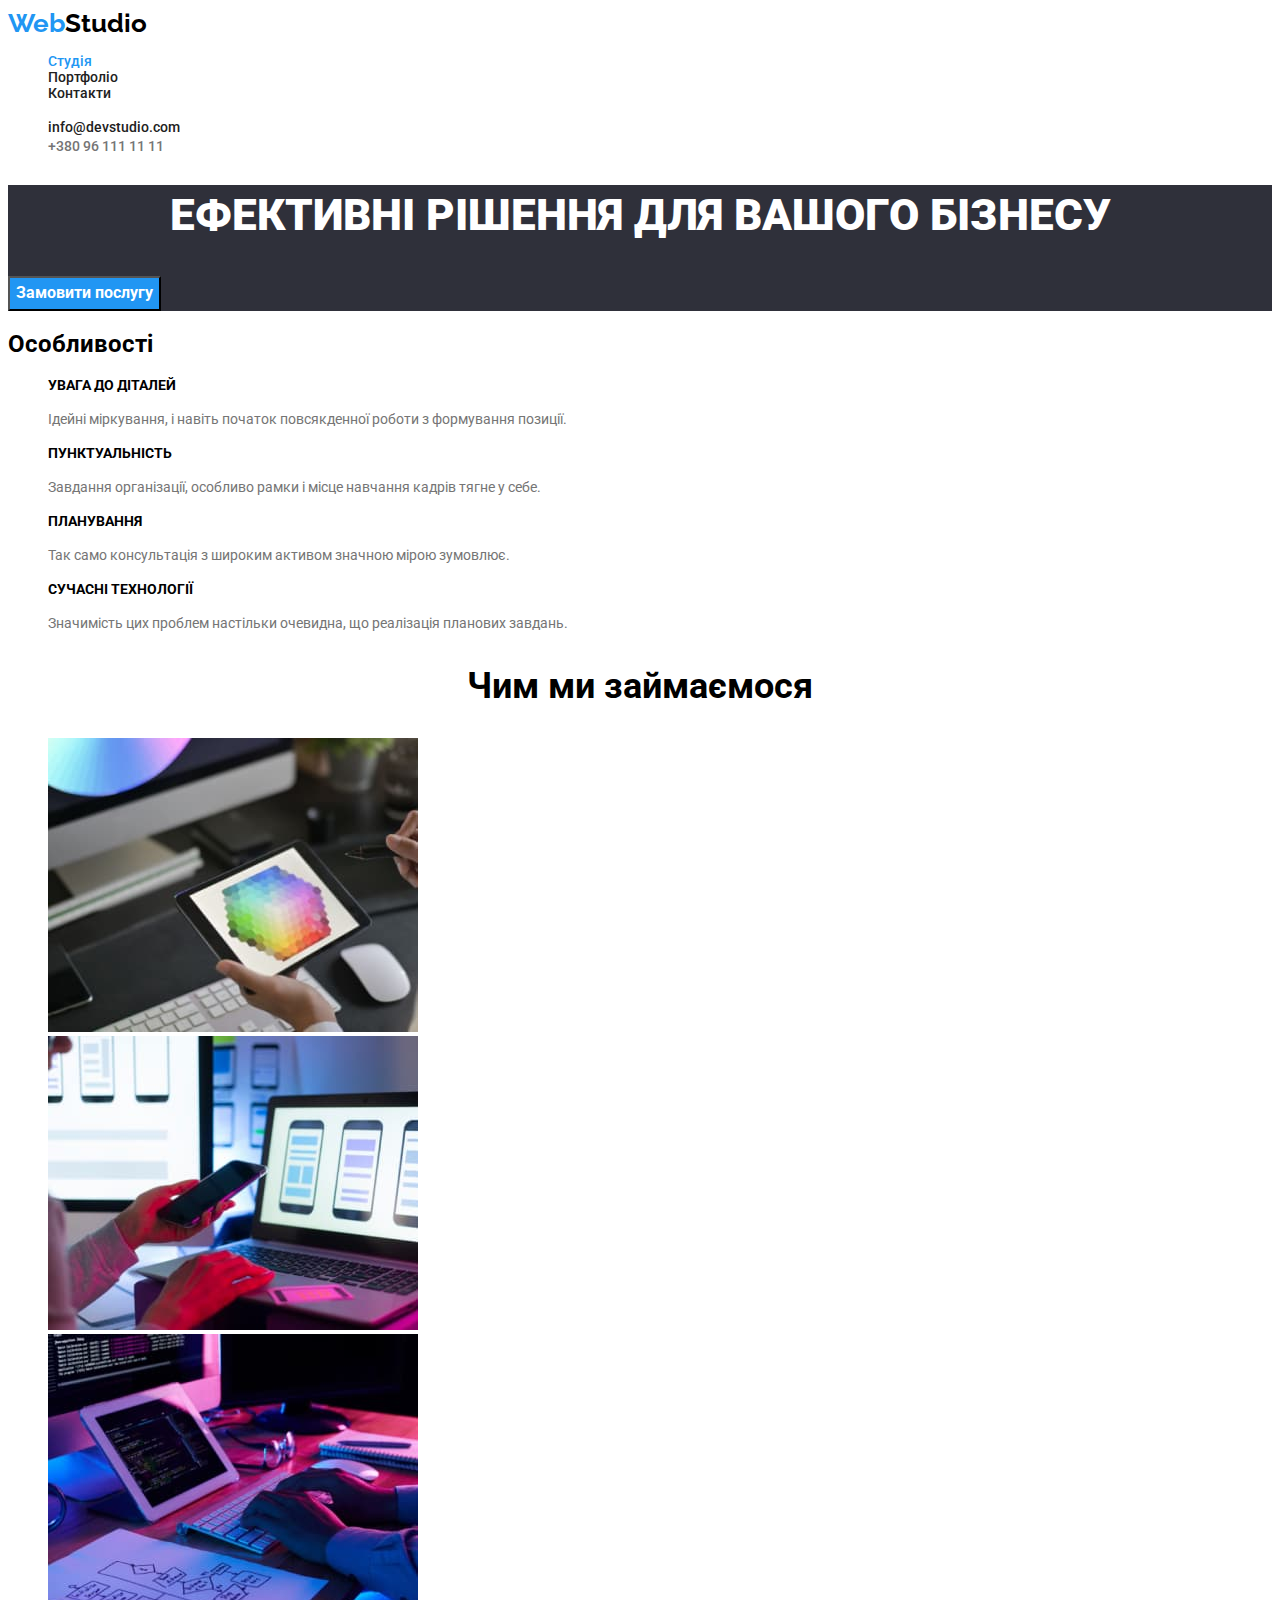
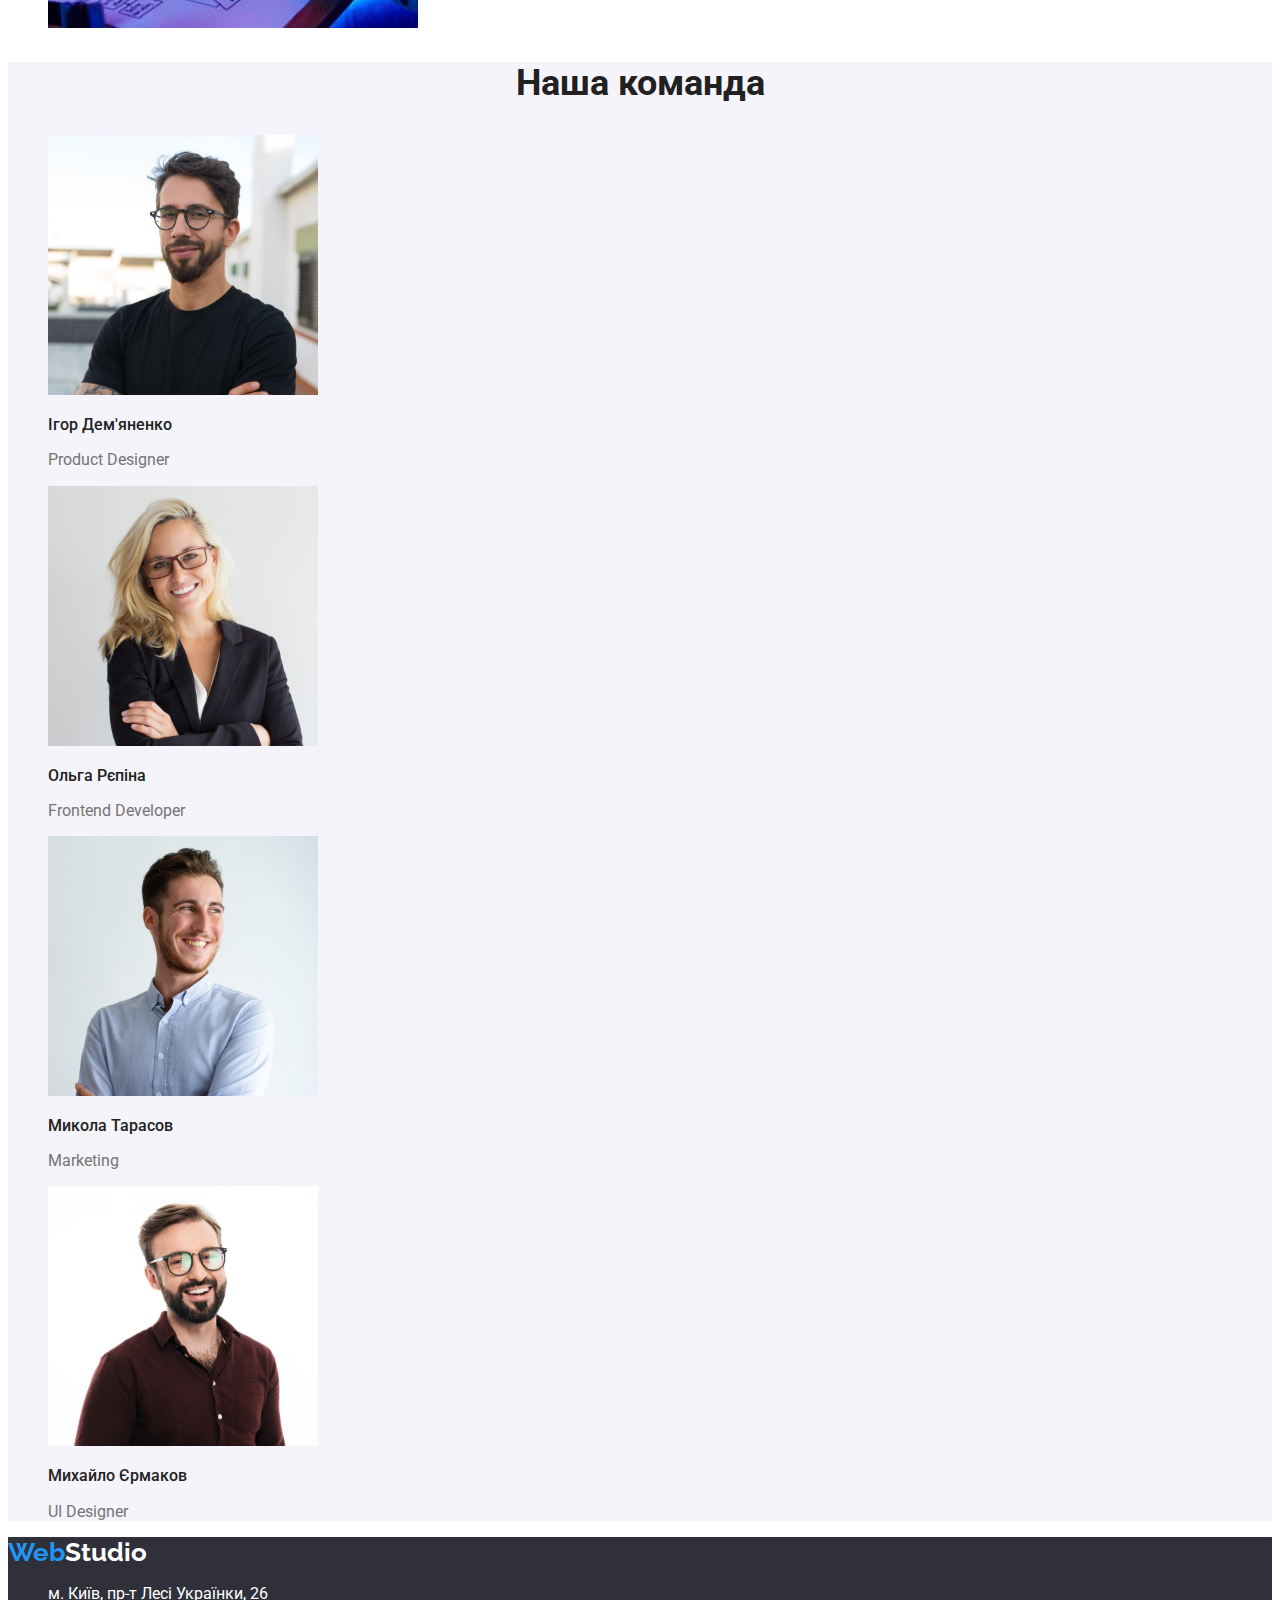
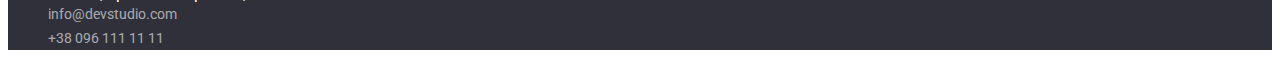
<file: index.html>
<!DOCTYPE html>
<html lang="en">
  <head>
    <meta charset="UTF-8" />
    <meta http-equiv="X-UA-Compatible" content="IE=edge" />
    <meta name="viewport" content="width=device-width, initial-scale=1.0" />
    <title>Tutorial1</title>
    <link rel="preconnect" href="https://fonts.googleapis.com" />
    <link rel="preconnect" href="https://fonts.gstatic.com" crossorigin />
    <link
      href="https://fonts.googleapis.com/css2?family=Raleway:wght@700&family=Roboto:wght@400;500;700;900&display=swap"
      rel="stylesheet"
    />
    <link rel="stylesheet" href="./css/styles.css" />
  </head>
  <body>
    <header>
      <a href="index.html" class="logohead logolink"><span>Web</span>Studio</a>
      <nav class="navigation">
        <ul class="list">
          <li><a href="./index.html" class="opened link">Студія</a></li>
          <li><a href="./portfolio.html" class="link">Портфоліо</a></li>
          <li><a href="./index.html" class="link">Контакти</a></li>
        </ul>
      </nav>
      <ul class="list">
        <li>
          <a href="mailto:info@devstudio.com" class="mail link"
            >info@devstudio.com</a
          >
        </li>
        <li>
          <a href="tel:+380961111111" class="tel telfont link"
            >+380 96 111 11 11</a
          >
        </li>
      </ul>
    </header>
    <main>
      <section class="bussiness">
        <h1>Ефективні рішення для вашого бізнесу</h1>
        <button type="button">Замовити послугу</button>
      </section>
      <section class="features">
        <h2>Особливості</h2>
        <ul class="list">
          <li>
            <h3>Увага до діталей</h3>
            <p>
              Ідейні міркування, і навіть початок повсякденної роботи з
              формування позиції.
            </p>
          </li>
          <li>
            <h3>Пунктуальність</h3>
            <p>
              Завдання організації, особливо рамки і місце навчання кадрів тягне
              у себе.
            </p>
          </li>
          <li>
            <h3>Планування</h3>
            <p>
              Так само консультація з широким активом значною мірою зумовлює.
            </p>
          </li>
          <li>
            <h3>Сучасні технології</h3>
            <p>
              Значимість цих проблем настільки очевидна, що реалізація планових
              завдань.
            </p>
          </li>
        </ul>
      </section>
      <section class="studioaffairs">
        <h2>Чим ми займаємося</h2>
        <ul class="list">
          <li>
            <img src="images/img.jpg" alt="hands and plansh" width="370" />
          </li>
          <li>
            <img src="images/img1.jpg" alt="hands with phone" width="370" />
          </li>
          <li>
            <img
              src="images/img2.jpg"
              alt="hands with graph plansh"
              width="370"
            />
          </li>
        </ul>
      </section>
      <section class="team">
        <h2>Наша команда</h2>
        <ul class="list">
          <li>
            <img src="images/img3.jpg" alt="bech1" width="270" />
            <h3>Ігор Дем'яненко</h3>
            <p>Product Designer</p>
          </li>
          <li>
            <img src="images/img5.jpg" alt="bech2" width="270" />
            <h3>Ольга Рєпіна</h3>
            <p>Frontend Developer</p>
          </li>
          <li>
            <img src="images/img4.jpg" alt="bech3" width="270" />
            <h3>Микола Тарасов</h3>
            <p>Marketing</p>
          </li>
          <li>
            <img src="images/img6.jpg" alt="bech4" width="270" />
            <h3>Михайло Єрмаков</h3>
            <p>UI Designer</p>
          </li>
        </ul>
      </section>
    </main>
    <footer class="footback">
      <a href="index.html" class="logofoot logolink"><span>Web</span>Studio</a>
      <address>
        <ul class="footfont list">
          <li>
            <a
              href="https://goo.gl/maps/YYb8xNzgvtQFZGut9"
              class="footlink link"
              >м. Київ, пр-т Лесі Українки, 26</a
            >
          </li>
          <li>
            <a
              href="mailto:info@devstudio.com"
              class="footlink-blank mailfoot link"
              >info@devstudio.com</a
            >
          </li>
          <li>
            <a href="tel:+380961111111" class="footlink-blank telfontfoot link"
              >+38 096 111 11 11</a
            >
          </li>
        </ul>
      </address>
    </footer>
  </body>
</html>
</file>
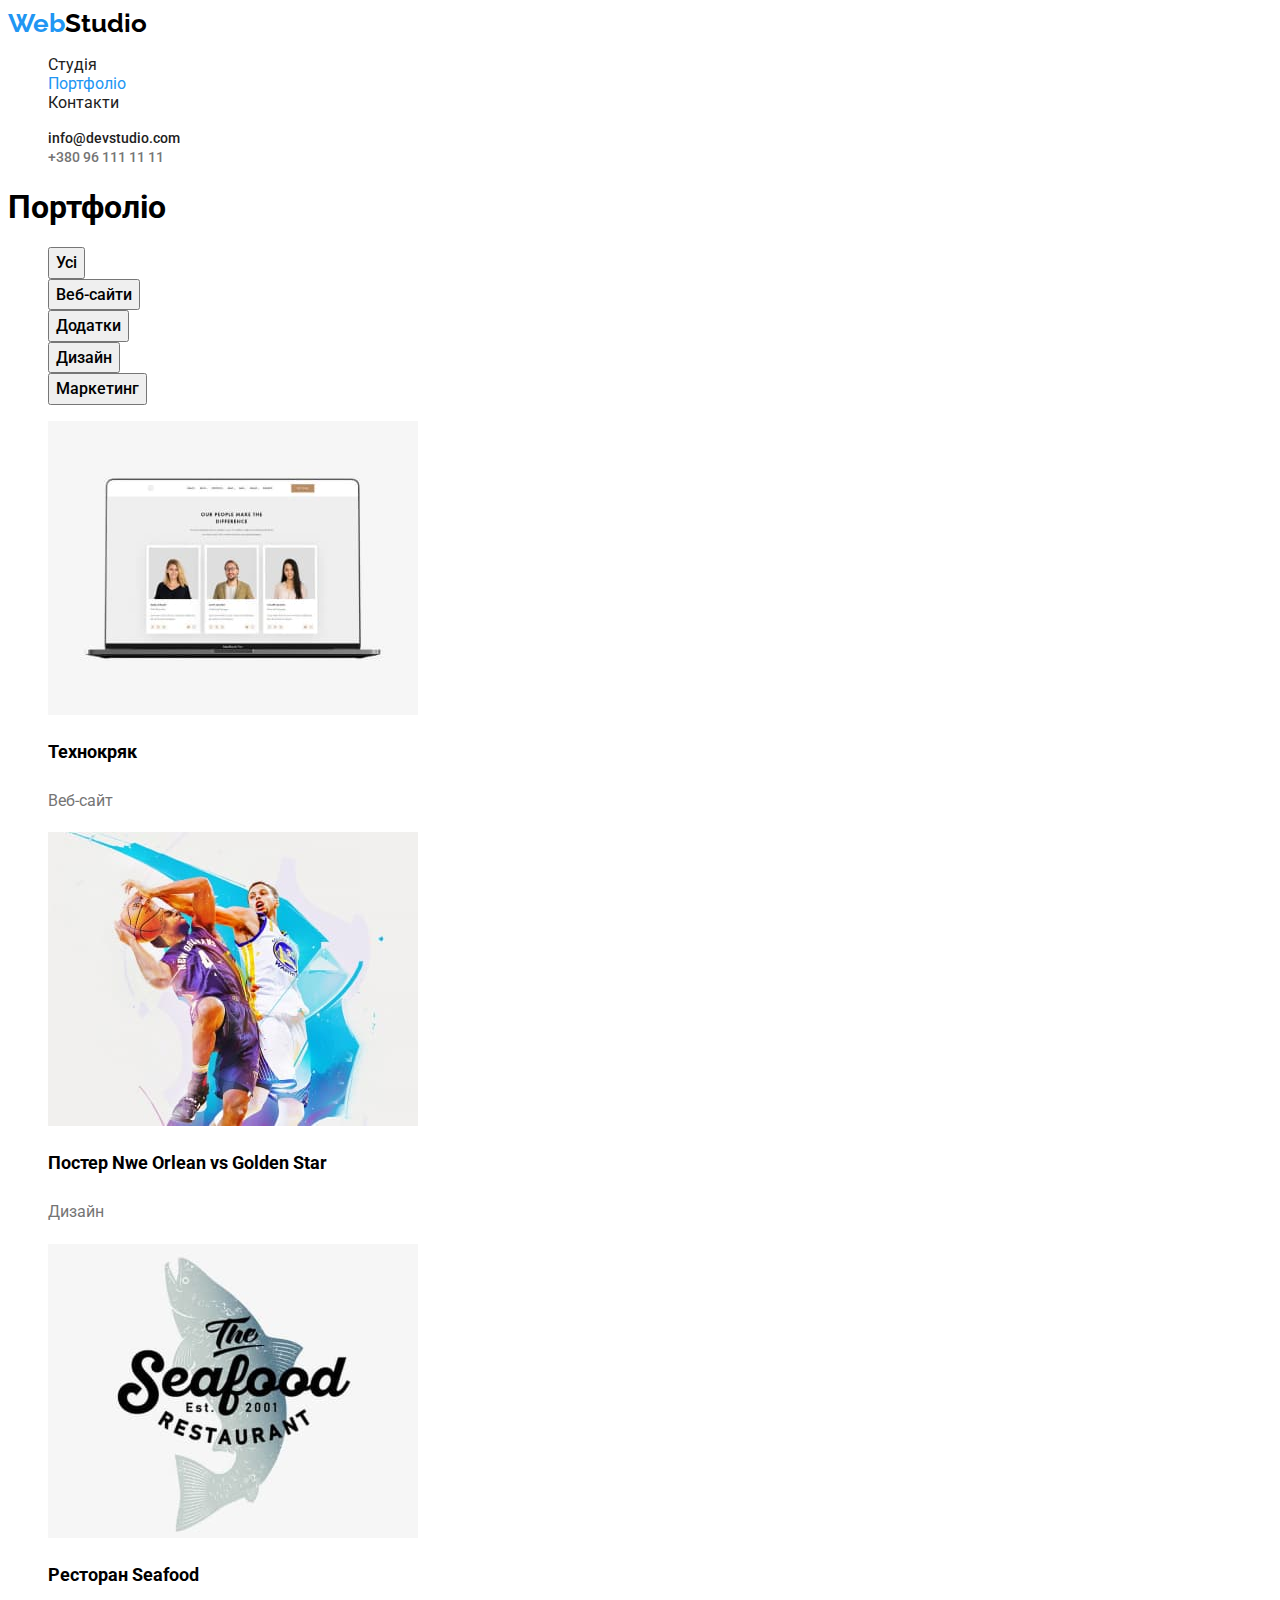
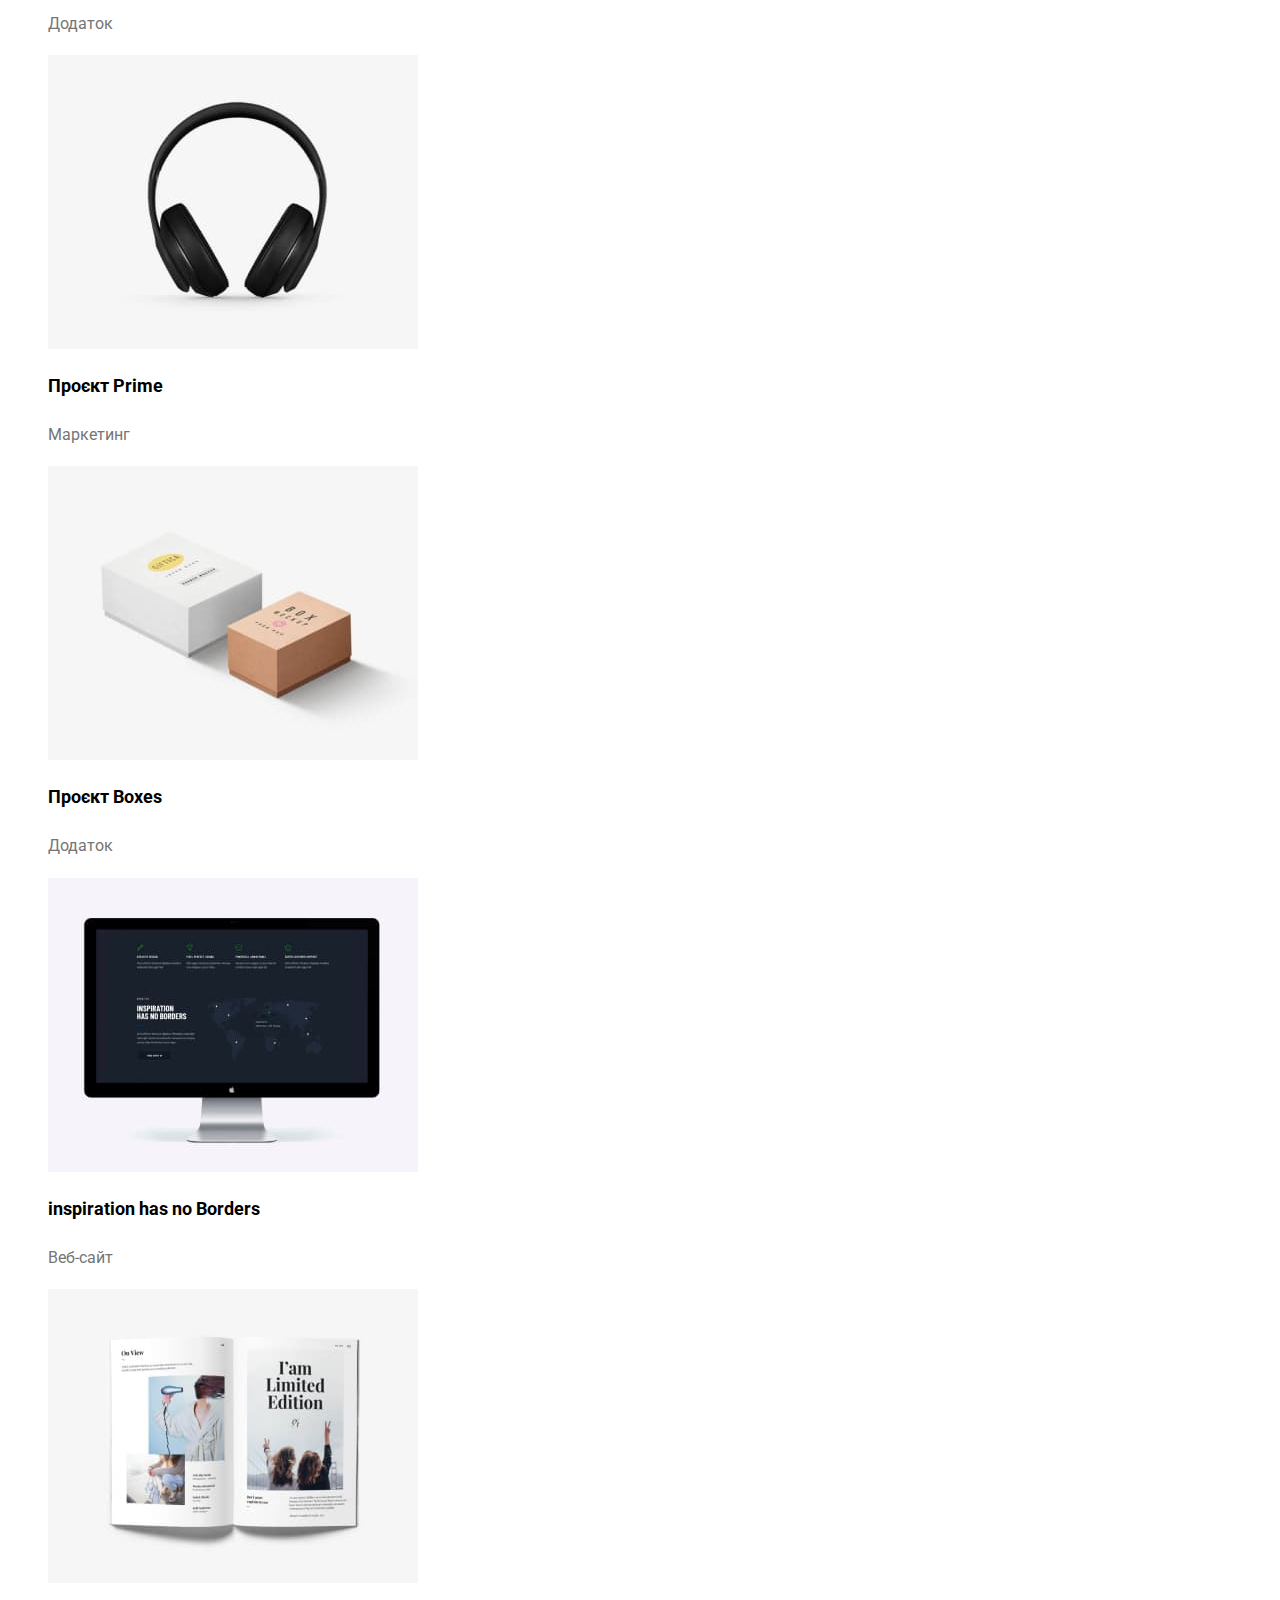
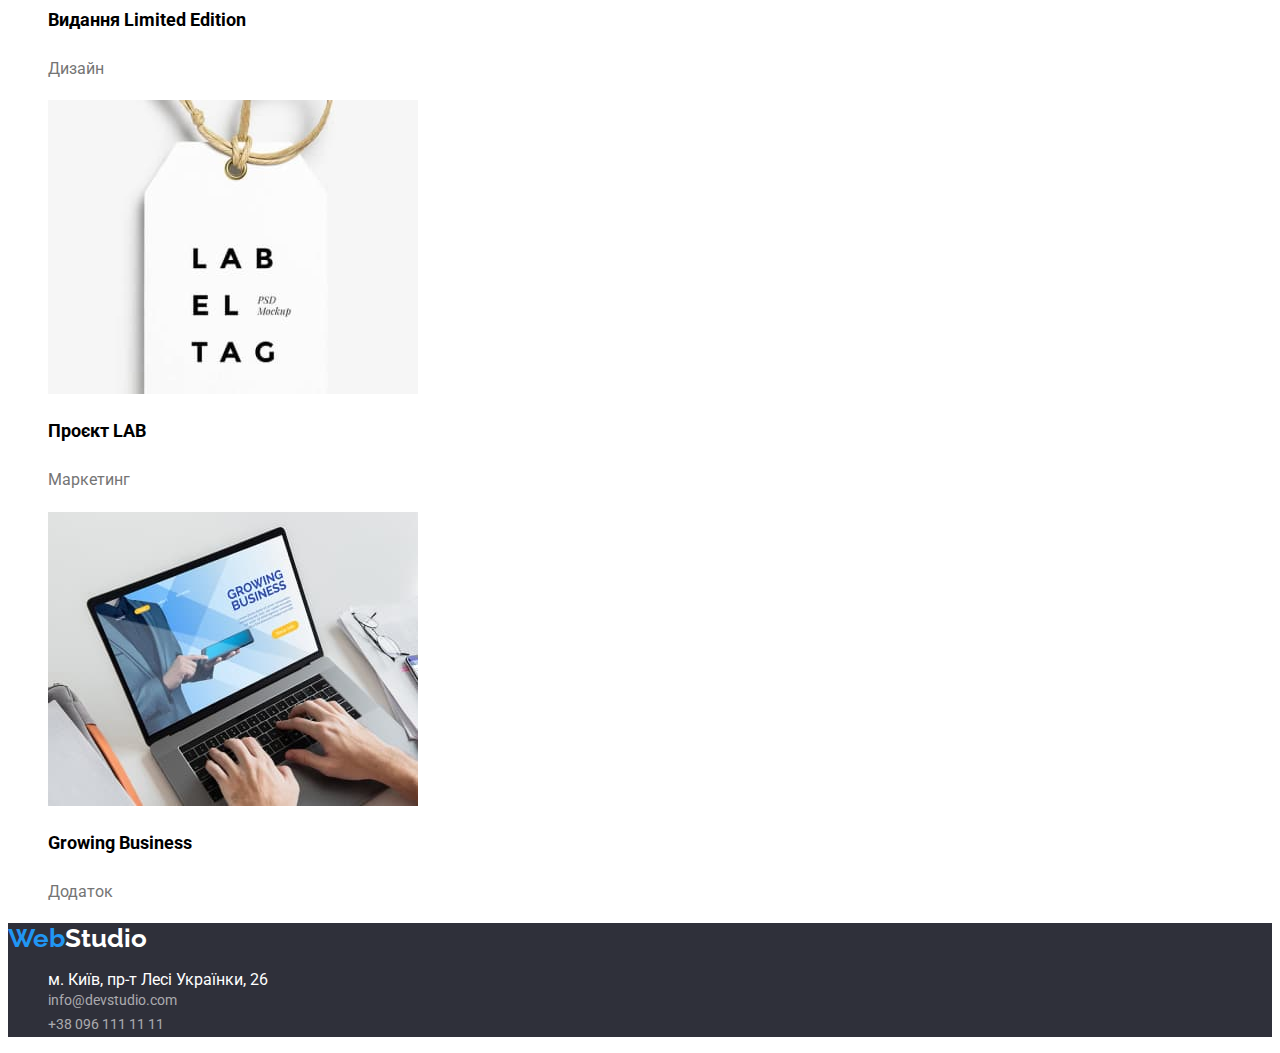
<file: portfolio.html>
<!DOCTYPE html>
<html lang="en">
  <head>
    <meta charset="UTF-8" />
    <meta http-equiv="X-UA-Compatible" content="IE=edge" />
    <meta name="viewport" content="width=device-width, initial-scale=1.0" />
    <title>Tutorial1</title>
    <link rel="preconnect" href="https://fonts.googleapis.com" />
    <link rel="preconnect" href="https://fonts.gstatic.com" crossorigin />
    <link
      href="https://fonts.googleapis.com/css2?family=Raleway:wght@700&family=Roboto:wght@400;500;700;900&display=swap"
      rel="stylesheet"
    />
    <link rel="stylesheet" href="./css/styles.css" />
    <!-- шрифт потом стиль -->
  </head>

  <body>
    <header>
      <a href="index.html" class="logohead link"><span>Web</span>Studio</a>
      <nav>
        <ul class="list">
          <li><a href="./index.html" class="link">Студія</a></li>
          <li><a href="./portfolio.html" class="opened link">Портфоліо</a></li>
          <li><a href="./index.html" class="link">Контакти</a></li>
        </ul>
      </nav>
      <ul class="list">
        <li>
          <a href="mailto:info@devstudio.com" class="mail link"
            >info@devstudio.com</a
          >
        </li>
        <li>
          <a href="tel:+380961111111" class="tel telfont link"
            >+380 96 111 11 11</a
          >
        </li>
      </ul>
    </header>

    <main>
      <section class="portfolio">
        <h1>Портфоліо</h1>
        <ul class="list">
          <li><button type="button">Усі</button></li>
          <li><button type="button">Веб-сайти</button></li>
          <li><button type="button">Додатки</button></li>
          <li><button type="button">Дизайн</button></li>
          <li><button type="button">Маркетинг</button></li>
        </ul>
        <ul class="list">
          <li>
            <img src="images/techno.jpg" alt="bech1" width="370" />
            <h2>Технокряк</h2>
            <p>Веб-сайт</p>
          </li>
          <li>
            <img src="images/neworl.jpg" alt="bech1" width="370" />
            <h2>Постер Nwe Orlean vs Golden Star</h2>
            <p>Дизайн</p>
          </li>
          <li>
            <img src="images/seafood.jpg" alt="bech1" width="370" />
            <h2>Ресторан Seafood</h2>
            <p>Додаток</p>
          </li>
          <li>
            <img src="images/projectprime.jpg" alt="bech1" width="370" />
            <h2>Проєкт Prime</h2>
            <p>Маркетинг</p>
          </li>
          <li>
            <img src="images/projectboxes.jpg" alt="bech1" width="370" />
            <h2>Проєкт Boxes</h2>
            <p>Додаток</p>
          </li>
          <li>
            <img src="images/noborders.jpg" alt="bech1" width="370" />
            <h2>inspiration has no Borders</h2>
            <p>Веб-сайт</p>
          </li>
          <li>
            <img src="images/limitededition.jpg" alt="bech1" width="370" />
            <h2>Видання Limited Edition</h2>
            <p>Дизайн</p>
          </li>
          <li>
            <img src="images/projectlab.jpg" alt="bech1" width="370" />
            <h2>Проєкт LAB</h2>
            <p>Маркетинг</p>
          </li>
          <li>
            <img src="images/growingbusiness.jpg" alt="bech1" width="370" />
            <h2>Growing Business</h2>
            <p>Додаток</p>
          </li>
        </ul>
      </section>
    </main>

    <footer class="footback">
      <a href="index.html" class="logofoot logolink"><span>Web</span>Studio</a>
      <address>
        <ul class="footfont list">
          <li>
            <a
              href="https://goo.gl/maps/YYb8xNzgvtQFZGut9"
              class="footlink link"
              >м. Київ, пр-т Лесі Українки, 26</a
            >
          </li>
          <li>
            <a
              href="mailto:info@devstudio.com"
              class="footlink-blank mailfoot link"
              >info@devstudio.com</a
            >
          </li>
          <li>
            <a href="tel:+380961111111" class="footlink-blank telfontfoot link"
              >+38 096 111 11 11</a
            >
          </li>
        </ul>
      </address>
    </footer>
  </body>
</html>
</file>
<file: css/styles.css>
:root {
  --blue: #2196f3;
  --white: #ffffff;
  --black: #000000;
  --grey: #757575;
  --background-grey: #2f303a;
  --background-lightgrey: #f5f4fa;
  --light-grey: #ffffff99;
  --light-black: #212121;
}
body {
  font-family: "Roboto", sans-serif;
  color: var(--black);
  background-color: var(--white);
}
.list {
  list-style: none;
}
.logolink {
  color: var(--light-black);
  text-decoration: none;
}
.link {
  color: var(--light-black);
  text-decoration: none;
}
.link:focus,
.link:hover {
  color: var(--blue);
}
/*main header styles below*/
.logohead {
  font-family: "Raleway", sans-serif;
  font-weight: 700;
  line-height: 1.2;
  font-size: 26px;
  color: var(--black);
}
.logohead > span {
  color: var(--blue);
  font-family: "Raleway", sans-serif;
  font-weight: 700;
  line-height: 1.2;
  font-size: 26px;
}
.navigation {
  color: var(--light-black);
  font-weight: 500;
  font-size: 14px;
}
.opened {
  color: var(--blue);
}
.mail {
  font-size: 14px;
  line-height: 1.14;
  font-weight: 500;
}
/*telephone style below*/
.tel {
  color: var(--grey);
}
.telfont {
  font-size: 14px;
  line-height: 1.14;
  font-weight: 500;
}
.telfontfoot {
  font-size: 14px;
  line-height: 1.7;
  font-weight: 400;
}
.tel:hover {
  color: var(--blue);
}
.tel:focus {
  color: var(--blue);
}
/*business section або Ефективні рішення style below*/
.bussiness {
  background-color: var(--background-grey);
}
.bussiness h1 {
  font-size: 44px;
  font-weight: 900;
  line-height: 1.4;
  color: var(--white);
  text-transform: uppercase;
  text-align: center;
}
.bussiness button {
  font-family: inherit;
  cursor: pointer;
  background-color: var(--blue);
  color: var(--white);
  font-weight: 700;
  font-size: 16px;
  line-height: 1.8;
}
/*features або Особливості style below*/
.features {
}
.features h3 {
  font-weight: 700;
  font-size: 14px;
  line-height: 1.14;
  text-transform: uppercase;
}
.features p {
  font-size: 14px;
  line-height: 1.7;
  color: var(--grey);
}
/*studio affairs або Чим ми займаємося style below*/
.studioaffairs {
}
.studioaffairs h2 {
  font-weight: 700;
  line-height: 1.2;
  font-size: 36px;
  text-align: center;
  /*our team styles below*/
}
.team {
  background-color: var(--background-lightgrey);
  color: var(--light-black);
}
.team h2 {
  font-weight: 700;
  line-height: 1.2;
  font-size: 36px;
  text-align: center;
}
.team h3 {
  font-weight: 500;
  font-size: 16px;
  line-height: 1.2;
}
.team p {
  color: var(--grey);
  line-height: 1.2;
  font-size: 16px;
}
/*main portfolio stle below*/
.portfolio {
}
.portfolio h2 {
  font-weight: 700;
  font-size: 18px;
  line-height: 2;
}
.portfolio p {
  font-size: 16px;
  line-height: 1.9;
  color: var(--grey);
}
.portfolio button {
  font-family: inherit;
  cursor: pointer;
  font-weight: 500;
  line-height: 1.6;
  font-size: 16px;
}
.portfolio button:hover,
.portfolio button:focus {
  background: var(--blue);
  color: var(--white);
}
/*main footer styles below*/
.footback {
  background-color: var(--background-grey);
}
.footfont {
  font-style: normal;
  font-weight: 400;
  color: var(--white);
}
.footlink {
  color: var(--white);
}
.footlink:hover {
  color: var(--blue);
}
.footlink:focus {
  color: var(--blue);
}
.footlink-blank {
  color: var(--light-grey);
}
.footlink-blank:hover {
  color: var(--blue);
}
.footlink-blank:focus {
  color: var(--blue);
}
.logofoot {
  font-family: "Raleway", sans-serif;
  font-size: 26px;
  line-height: 1.2;
  font-weight: 700;
  color: var(--white);
}
.logofoot > span {
  color: var(--blue);
  font-family: "Raleway", sans-serif;
  font-size: 26px;
  line-height: 1.2;
  font-weight: 700;
}
.mailfoot {
  font-size: 14px;
  line-height: 1.7;
  font-weight: 400;
}
</file>
